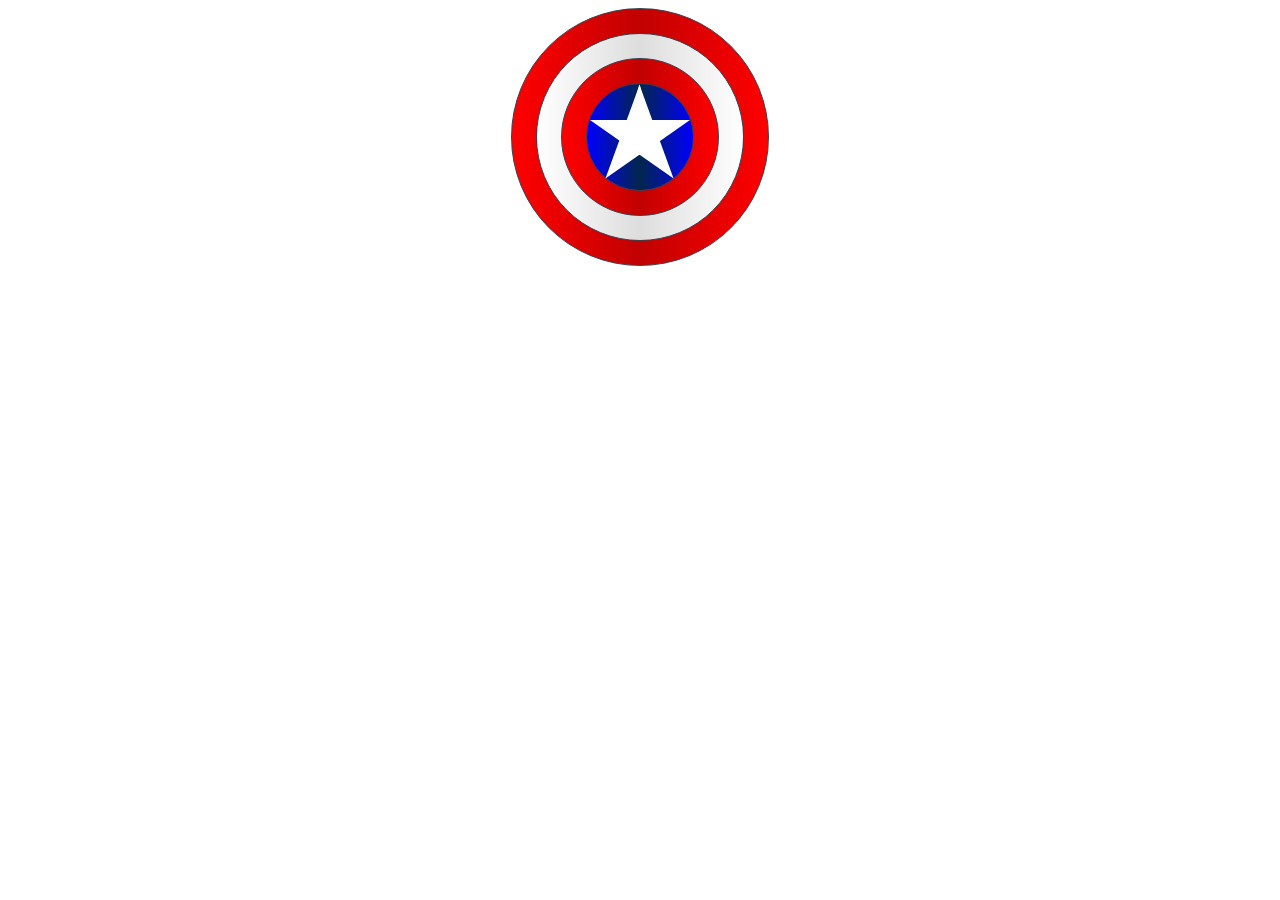
<file: ESCUDO CAPITÃO AMÉRICA/index.html>
<!DOCTYPE html>
<html lang="en">
<head>
    <meta charset="UTF-8">
    <meta http-equiv="X-UA-Compatible" content="IE=edge">
    <meta name="viewport" content="width=device-width, initial-scale=1.0">
    <title>Document</title>
    <style type="text/css">
    .circle{
        border-radius: 50%;
        display: flex;
        align-items: center;
        justify-content: center;
        border: 1px solid #3c404f;
        background: linear-gradient(to right, var(--color1), var(--color2), var(--color1) );
    }

    #circle1{
        margin: auto;
        width: 256px;
        height: 256px;
        --color1:red;
        --color2:#C10101;

    }
    #circle2{
        width: 206px;
        height: 206px;
        --color1: white;
        --color2: #DDDDDD;
    }
    #circle3{
        width: 156px;
        height: 156px;
        --color1:red;
        --color2:#C10101;
    }
    #circle4{
        width: 106px;
        height: 106px;
        --color1:blue;
        --color2:#02264D;
    }
    #star{
        border-left: 50px solid transparent;
        border-right: 50px solid transparent;
        border-bottom: 35px solid white;
        transform: rotate(180deg);
    }

    #star:before{
        position: absolute;
        border-left: 50px solid transparent;
        border-right: 50px solid transparent;
        border-bottom: 35px solid white;
        transform: rotate(70deg);
        content:"";
        left:-50px;

    }

    #star:after{
        position: absolute;
        border-left: 50px solid transparent;
        border-right: 50px solid transparent;
        border-bottom: 35px solid white;
        transform: rotate(-70deg);
        content:"";
        left:-48.8px;
        top:0.1px;

    }
</style> 
</head>
<body>
    <div id="circle1" class="circle">
      <div id="circle2" class="circle">
         <div id="circle3" class="circle">
           <div id="circle4" class="circle">
              <div id="star">
               </div>
             </div>
           </div>
        </div>
    </div>

    <div class="test"></div>
</body>
</html>
</file>
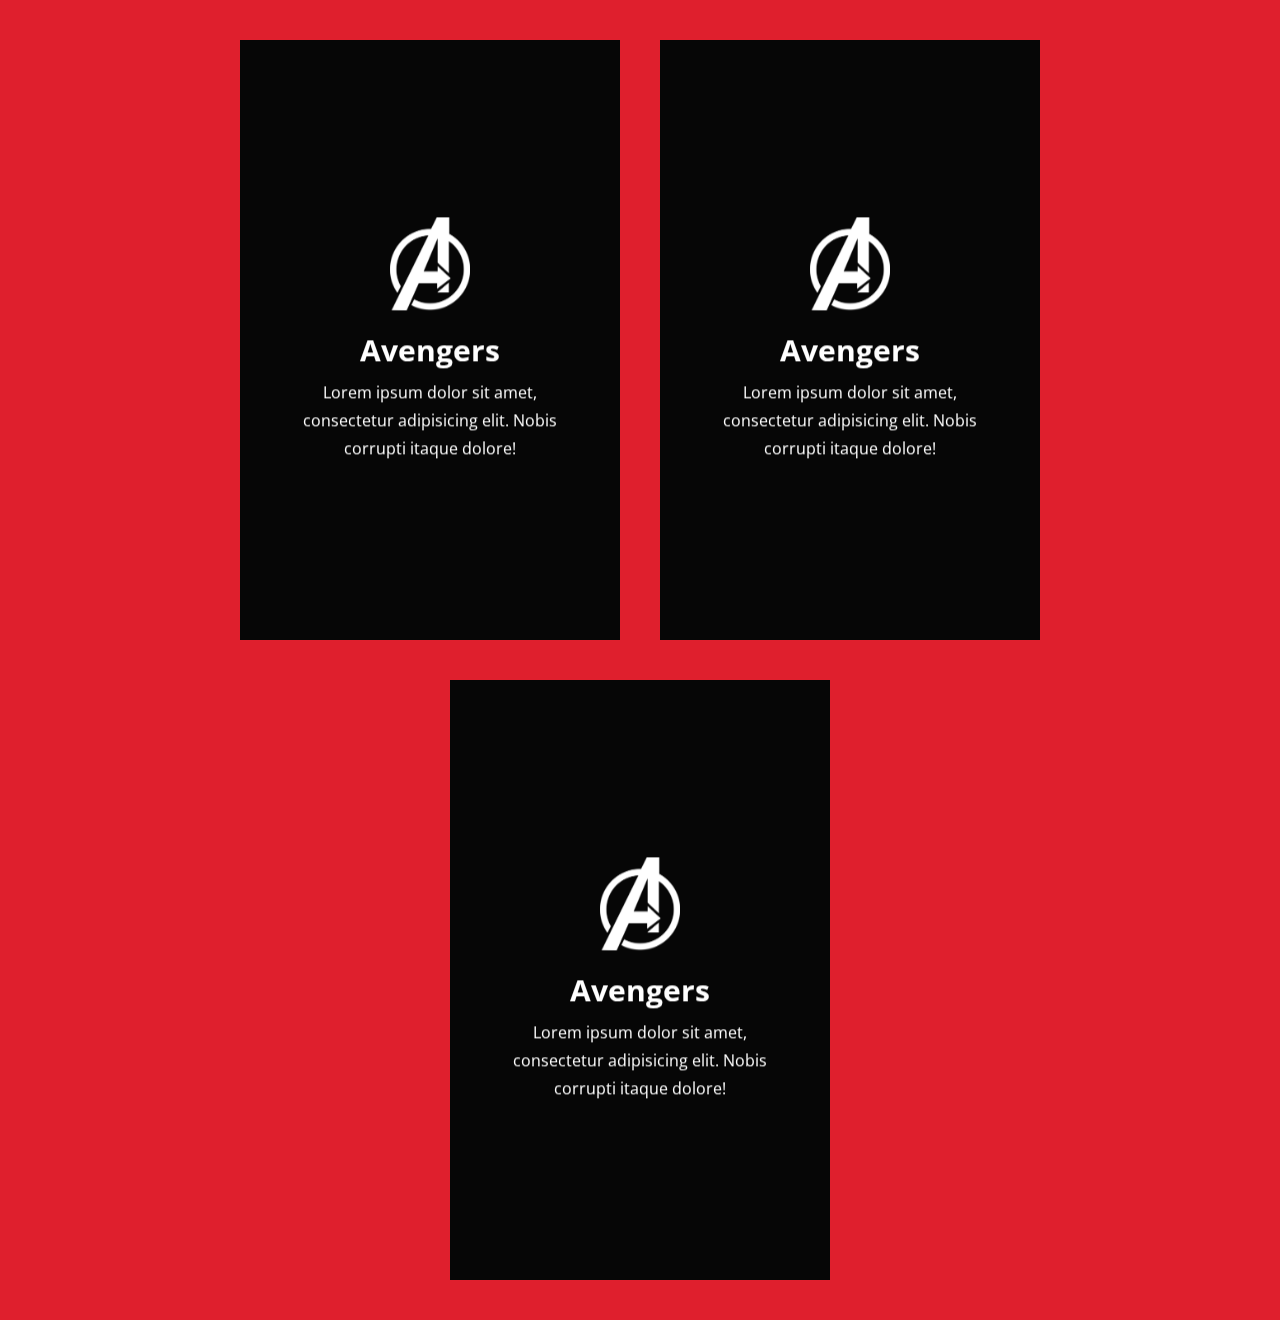
<file: Flip Card/index.html>
<html lang="en">
  <head>
    <meta charset="UTF-8" />
    <meta http-equiv="X-UA-Compatible" content="IE=edge" />
    <meta name="viewport" content="width=device-width, initial-scale=1.0" />
    <title>3D Flipping Card Hover Effect</title>
    <!-- Google Fonts CDN Link -->
    <link
      href="https://fonts.googleapis.com/css2?family=Open+Sans:wght@300;400;600;700;800&display=swap"
      rel="stylesheet"
    />
    <!-- stylesheet -->
    <link rel="stylesheet" href="css/style.css" />
  </head>
  <body>
    <div class="flip-card">
      <div class="flip-card-front">
        <div class="inner">
          <img src="img/avenger.png" class="icon" />
          <h3>avengers</h3>
          <p>
            Lorem ipsum dolor sit amet, consectetur adipisicing elit. Nobis
            corrupti itaque dolore!
          </p>
        </div>
      </div>
      <div class="flip-card-back">
        <div class="inner">
          <img src="img/iron man.png" class="icon" />
          <h3>iron man</h3>
          <p>
            Lorem ipsum dolor sit amet consectetur adipisicing elit. Sequi
            voluptatum eius quam debitis, sit amet sunt neque ipsum?
          </p>
        </div>
      </div>
    </div>
    <div class="flip-card">
      <div class="flip-card-front">
        <div class="inner">
          <img src="img/avenger.png" class="icon" />
          <h3>avengers</h3>
          <p>
            Lorem ipsum dolor sit amet, consectetur adipisicing elit. Nobis
            corrupti itaque dolore!
          </p>
        </div>
      </div>
      <div class="flip-card-back">
        <div class="inner">
          <img src="img/thor.png" class="icon" />
          <h3>thor</h3>
          <p>
            Lorem ipsum dolor sit amet consectetur adipisicing elit. Sequi
            voluptatum eius quam debitis, sit amet sunt neque ipsum?
          </p>
        </div>
      </div>
    </div>
    <div class="flip-card">
      <div class="flip-card-front">
        <div class="inner">
          <img src="img/avenger.png" class="icon" />
          <h3>avengers</h3>
          <p>
            Lorem ipsum dolor sit amet, consectetur adipisicing elit. Nobis
            corrupti itaque dolore!
          </p>
        </div>
      </div>
      <div class="flip-card-back">
        <div class="inner">
          <img src="img/spider.png" class="icon" />
          <h3>spider-man</h3>
          <p>
            Lorem ipsum dolor sit amet consectetur adipisicing elit. Sequi
            voluptatum eius quam debitis, sit amet sunt neque ipsum?
          </p>
        </div>
      </div>
    </div>
  </body>
</html>
</file>
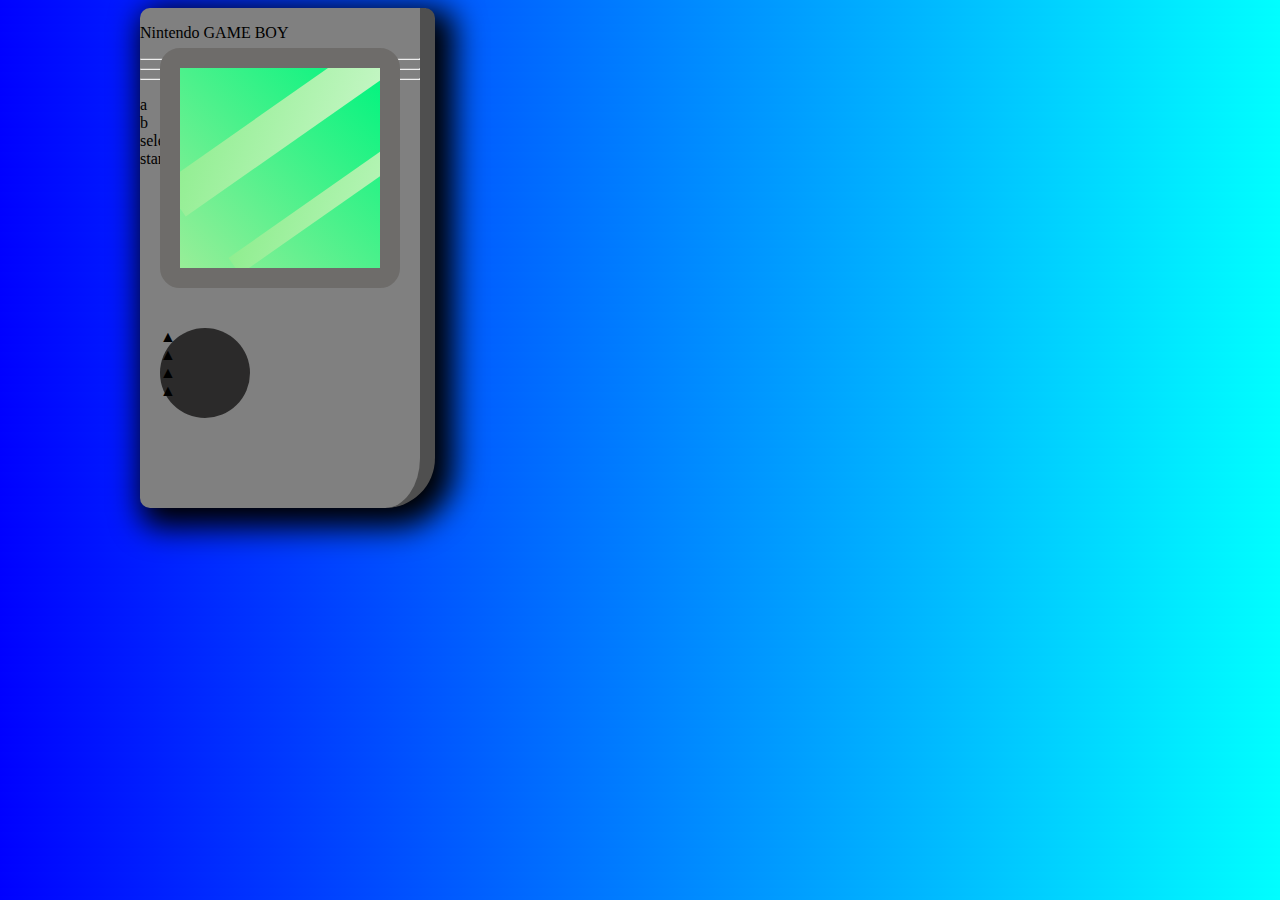
<file: gameboy/index.html>
<!DOCTYPE html>
<html lang="en">
<head>
    <meta charset="UTF-8">
    <meta http-equiv="X-UA-Compatible" content="IE=edge">
    <meta name="viewport" content="width=device-width, initial-scale=1.0">
    <link rel="stylesheet" href="style.css">
    <title>Nintendo GAME BOY</title>
</head>
<body>
 <main>
    <p class="logo">Nintendo GAME BOY</p>
      <div class="som">
        <div></div> 
        <div></div> 
        <div></div> 
      </div>
      <hr>
      <hr>
      <hr>
      <p></p>
      <div class="tela">
          <p></p>
      <div class="bateria"></div>
      <div class="reflexo"></div>
      <div class="reflexo1"></div>
    </div>

    <div class="direcionais">
      <div class="cima">&#9650</div>
      <div class="baixo">&#9650</div>
      <div class="direita">&#9650</div>
      <div class="esquerda">&#9650</div>
    </div>

    <div class="botoes">
        <div class="x">a</div>
        <div class="y">b</div>
        </div>
        <div class="select">select</div>
        <div class="start">start</div>

    </div> 

 </main>
 
</body>
</html>
</file>
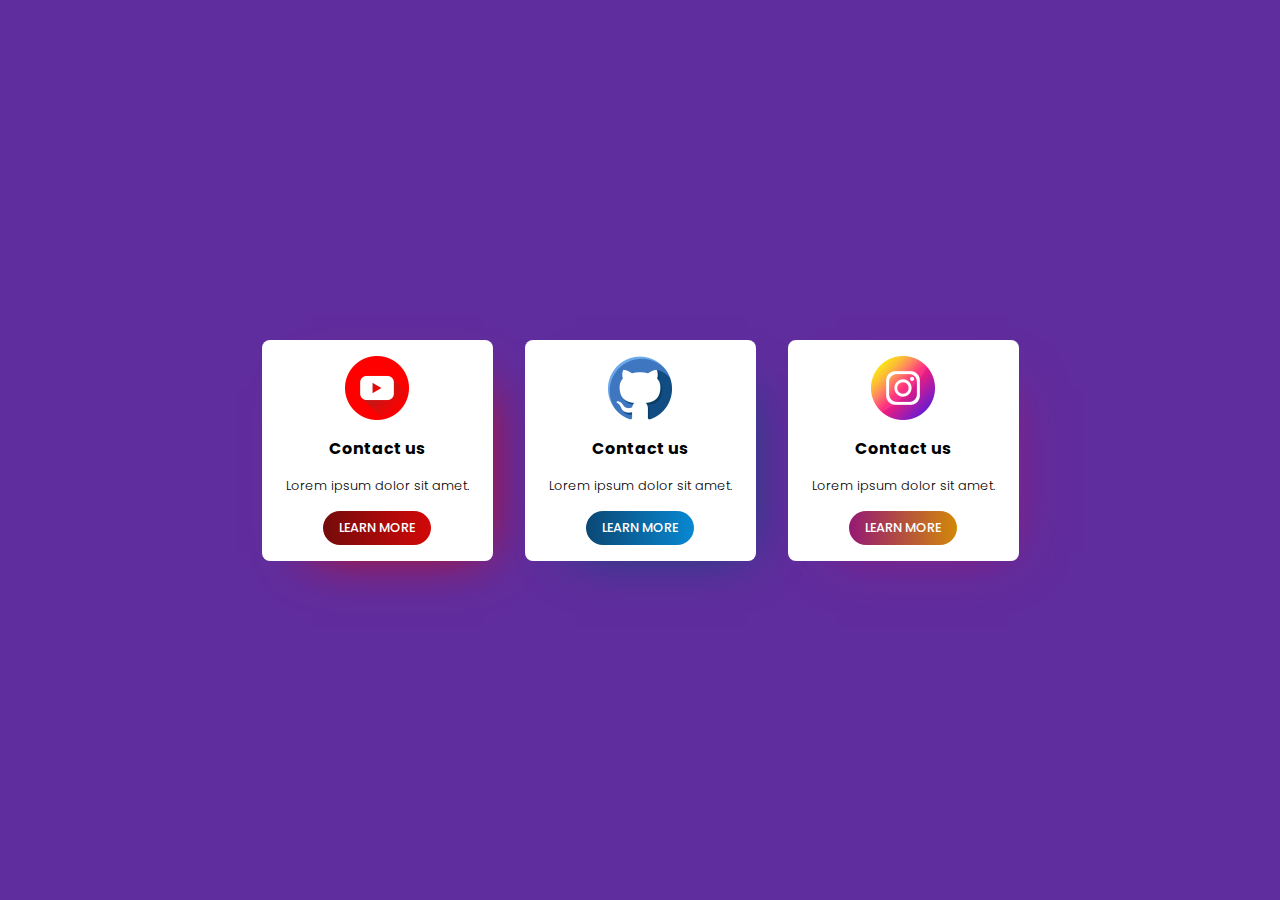
<file: Responsive-Cards/index.html>
<!DOCTYPE html>
<html lang="pt-br">
<head>
    <meta charset="UTF-8">
    <meta http-equiv="X-UA-Compatible" content="IE=edge">
    <meta name="viewport" content="width=device-width, initial-scale=1.0">
    <title>Responsive Cards</title>
    <link rel="preconnect" href="https://fonts.googleapis.com">
    <link rel="preconnect" href="https://fonts.gstatic.com" crossorigin>
    <link href="https://fonts.googleapis.com/css2?family=Poppins:wght@300;400;500;600&display=swap" rel="stylesheet">
    <link rel="stylesheet" href="style.css"> <!--link:css-->
   
</head>
<body>
    <main class="cards">
       <section class="card yt">
         <div class="icon">
           <img src="img/youtube.png" alt="Youtube">
          </div>
          <h3>Contact us</h3>
          <span>Lorem ipsum dolor sit amet.</span>
          <button>Learn More</button>
       </section>
       <section class="card git">
         <div class="icon">
          <img src="img/github.png" alt="Github">
         </div> 
        <h3>Contact us</h3>
        <span>Lorem ipsum dolor sit amet.</span>
        <button>Learn More</button>

       </section>
       <section class="card inst">
         <div class="icon">
        <img src="img/instagram.png" alt="Instagram">
         </div>
        <h3>Contact us</h3>
        <span>Lorem ipsum dolor sit amet.</span> <!--ATALHO LOREM: Digitar o "lorem" e apertar "tab" (ou digitar "lorem" e o numero de palavras que deseja)-->
        <button>Learn More</button>

       </section>
    </main>
</body>
</html>
</file>
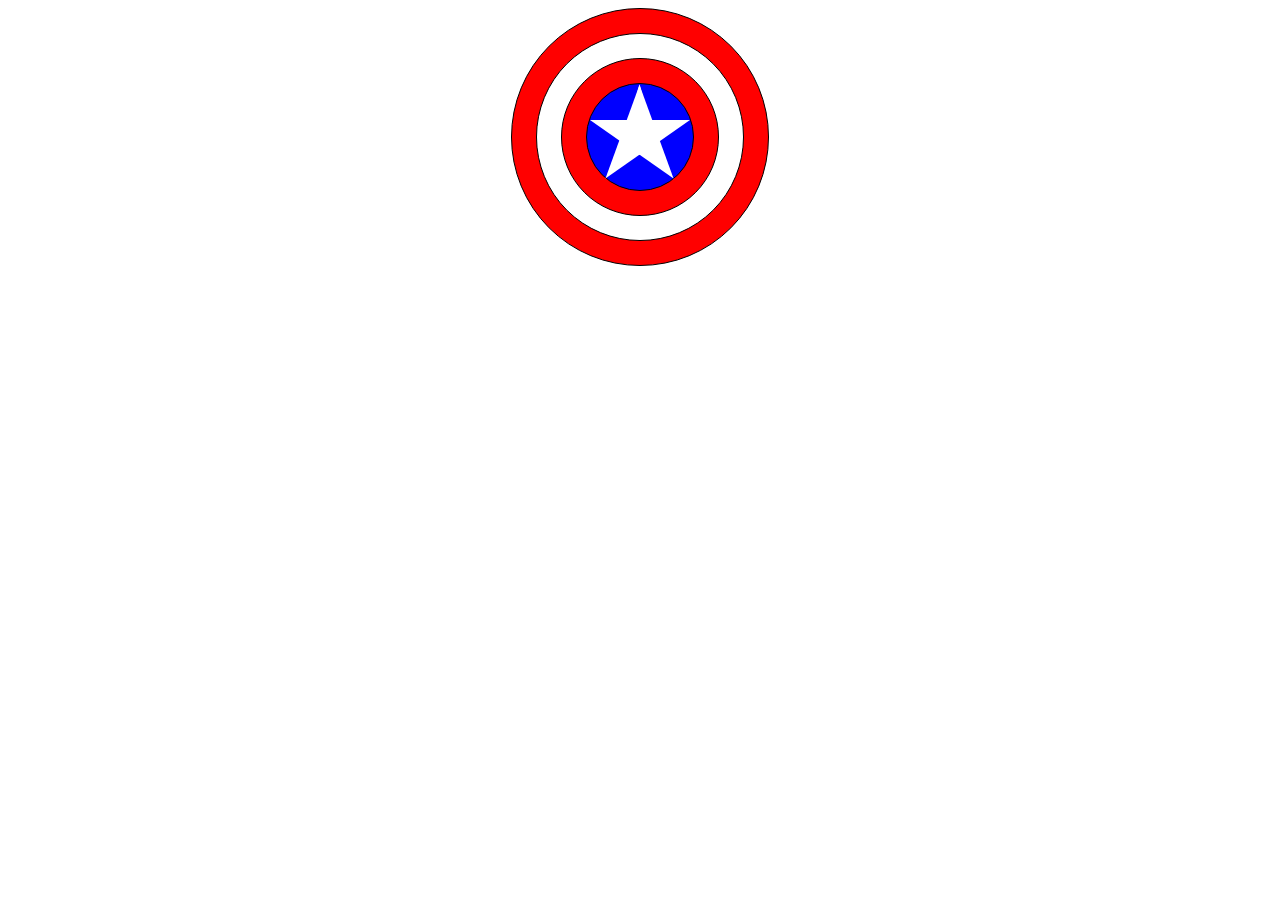
<file: ESCUDO CAPITÃO AMÉRICA/treino.html>
<!DOCTYPE html>
<html lang="en">
<head>
    <meta charset="UTF-8">
    <meta http-equiv="X-UA-Compatible" content="IE=edge">
    <meta name="viewport" content="width=device-width, initial-scale=1.0">
    <title>Treino</title>
<style>

.circle{
border: 1px solid black;
border-radius: 50%;
margin: auto;
display: flex;
background: linear-gradient(to right --cor1());
align-items: center;
justify-content: center;

}

#circle1{
   margin: auto;
   background-color: red;
   width: 256px;
   height: 256px;

}

#circle2{

background-color: white;
width: 206px;
height: 206px;

}

#circle3{

   background-color: red;
   width: 156px;
   height: 156px;

}

#circle4{
   
    background-color: blue;
    width: 106px;
    height: 106px;


}

#star{
  
    border-left: 50px solid transparent;
    border-right: 50px solid transparent ;
    border-bottom: 35px solid white;
    transform: rotate(180deg);

}

#star:before{
        position: absolute;
        border-left: 50px solid transparent;
        border-right: 50px solid transparent;
        border-bottom: 35px solid white;
        transform: rotate(70deg);
        content:"";
        left:-50px;

    }

    #star:after{
        position: absolute;
        border-left: 50px solid transparent;
        border-right: 50px solid transparent;
        border-bottom: 35px solid white;
        transform: rotate(-70deg);
        content:"";
        left:-48.8px;
        top:0.1px;

    }

</style>
</head>
<body>

  <div id="circle1" class="circle">
     <div id="circle2" class="circle">
        <div id="circle3" class="circle">
         <div id="circle4" class="circle">
            <div id="star">
                
            </div>

          </div>
        </div>
      </div>
    </div>
    
</body>
</html>
</file>
<file: Flip Card/css/style.css>
* {
    margin: 0;
    padding: 0;
    box-sizing: border-box;
  }
  
  body {
    margin: 0;
    padding: 20px;
    min-height: 100vh;
    background-color: #df1f2d;
    font-family: "Open Sans", sans-serif;
    display: flex;
    align-items: center;
    justify-content: center;
    flex-wrap: wrap;
  }
  
  .flip-card {
    margin: 20px;
    position: relative;
    transform-style: preserve-3d;
    perspective: 1000px;
  }
  
  .flip-card-front,
  .flip-card-back {
    width: 380px;
    min-height: 600px;
    height: auto;
    background-color: #000000;
    background-image:        url(https://wallpapercave.com/wp/wp3842313.jpg);
    background-size: cover;
    background-position: center;
    text-align: center;
    backface-visibility: hidden;
    transform-style: preserve-3d;
    transition: transform 0.7s cubic-bezier(0.4, 0.2, 0.2, 1);
  }
  
  .flip-card:nth-of-type(2) .flip-card-front,
  .flip-card:nth-of-type(2) .flip-card-back {
    background-image: url(https://wallpapercave.com/wp/wp5049551.jpg);
  }
  
  .flip-card:nth-of-type(3) .flip-card-front,
  .flip-card:nth-of-type(3) .flip-card-back {
    background-image: url(https://wallpapercave.com/wp/wp7907920.jpg);
  }
  
  .flip-card-front {
    transform: rotateY(0deg);
  }
  
  .flip-card-back {
    position: absolute;
    top: 0;
    left: 0;
    transform: rotateY(180deg);
  }
  
  .flip-card-front::after,
  .flip-card-back::after {
    content: "";
    width: 100%;
    height: 100%;
    background-color: #0a0a0a;
    position: absolute;
    top: 0;
    left: 0;
    opacity: 0.6;
  }
  
  .flip-card-front .inner,
  .flip-card-back .inner {
    width: 100%;
    padding: 40px;
    position: absolute;
    top: 50%;
    transform: translateY(-50%) translateZ(60px) scale(0.94);
    z-index: 2;
  }
  
  .inner .icon {
    width: 80px;
    margin-bottom: 20px;
  }
  
  .inner h3 {
    margin-bottom: 8px;
    color: #ffffff;
    font-size: 30px;
    font-weight: 700;
    line-height: 40px;
    text-transform: capitalize;
  }
  
  .inner p {
    color: #ffffff;
    font-size: 16px;
    line-height: 28px;
  }
  
  .flip-card:hover .flip-card-front {
    transform: rotateY(-180deg);
  }
  
  .flip-card:hover .flip-card-back {
    transform: rotateY(0deg);
  }
</file>
<file: gameboy/style.css>
body{
  background: linear-gradient(45deg, blue,aqua);

}

main{
    border-right: 15px solid #4f4f4f;
    left: 140px;
    width: 280px ;
    height: 500px;
    background: grey ;
    border-radius: 10px 10px 50px 10px;
    position: absolute;
    z-index: 0;
    box-shadow: 10px 10px 30px 10px black;
    }

.tela{
    overflow: hidden;
    width: 200px;
    height: 200px;
    background: linear-gradient(45deg,#98ee98,#00f47f);
    border: 20px solid rgb(110,108,106);
    border-radius: 20px;
    position: absolute;
    top: 40px;
    z-index: 1;
    left: 20px;
}

.reflexo{
    background: linear-gradient(145deg,white,lightgreen);
    width: 600px;
    height: 20px;
    transform:rotate(145deg);

}

.reflexo1{
     background: linear-gradient(145deg,white,lightgreen);
     width: 600px;
     height: 40px;
     left: -60px;
     transform: rotate(145deg);
     position:absolute;
     top: -60px;  

}

.direcionais{
     background: rgb(43,42,42);
     border-radius: 100%;
     width: 90px;
     height: 90px;
     z-index: 3;
     position: absolute;
     top: 320px;
     left: 20px;
     grid-template-columns: ifr ifr ifr;
     grid-template-areas:" . cima ."
       "esq . dir"
       " . baixo . ";

}
.cima{
    display: grid;




}
</file>
<file: Responsive-Cards/style.css>
*{
   margin: 0;
   padding: 0;
   box-sizing: border-box;
   font-family: "Poppins", sans-serif;
}

body{
   background: rgb(96, 45, 158) ;
   height: 100vh;
   width: 100%;
  
   display: flex;
   justify-content: center;
   align-items: center;
   

   color: rgb(0, 0, 0);
}

main.cards{

    display: flex;
    padding: 32px;
   
}

main.cards section.card{
     display: flex;
     flex-direction: column;
     align-items: center;
     text-align: center;
     background: white;
     padding: 1rem 1.5rem;
     border-radius: 8px;
     max-height: 448px;
     margin-left: 32px;
}

main.cards section.card:first-child{
    margin-left: 0;
}

main.cards section.card .icon{
    width: 64px;
    height: 64px;
}

main.cards section.card img{  /*img é filha da class "icon", portanto o 100% aplicado a img, vai fazer com que elas ocupem o 100% (representado por 64px) da altura e largura do icon */
    width: 100%;

}

/*TITULO */
main.cards section.card h3{
    font-size: 100%;
    margin: 16px 0px;
}

/*SPAN*/
main.cards section.card span{
    font-weight: 300;
    max-width: 240px;
    font-size: 80%;
    margin-bottom: 16px;
}

/*BOTÃO*/
main.cards section.card button{
     padding: 0.5rem 1rem;
     text-transform: uppercase;
     border-radius: 32px;
     border: 0;
     cursor: pointer;
     font-size: 80%;
     font-weight: 500; /*peso da fonte */
     color: white;
}


/*YOUTUBE*/
main.cards section.card.yt button{
      background: linear-gradient(to right, rgb(116, 11, 11), rgb(210, 8, 8));
}
/*GITHUB*/
main.cards section.card.git button{
    background: linear-gradient(to right, rgb(11, 72, 116), rgb(8, 136, 210));
}
/*INSTAGRAM*/
main.cards section.card.inst button{
    background: linear-gradient(to right, rgb(149, 25, 116), rgb(210, 136, 8));
}

/*SOMBRAS*/

main.cards section.card.yt {
   box-shadow: 20px 20px 50px -30px rgb(210, 8, 8);
}

main.cards section.card.git {
    box-shadow: 20px 20px 50px -30px rgb(11, 72, 116);
 }

 main.cards section.card.inst {
    box-shadow: 20px 20px 50px -30px rgb(149, 25, 116);
 }


 @media screen and (max-width: 720px) {
     main.cards{
        flex-direction: column;
     } 
     main.cards section.card{
        margin-left: 0; /*CONSERTAR O CARTÃO QUE ESTAVA INDO PRA ESQUERDA*/
        margin-bottom: 32px; /*AFASTAR UM CARD DO OUTRO */
     }
     main.cards section.card:last-child{   /*VAI ZERAR O DISTANCIAMENTO DA ALTURA PRA NÃO FICAR DESPROPORCIONAL */
        margin-bottom: 0;
     }
}
</file>
